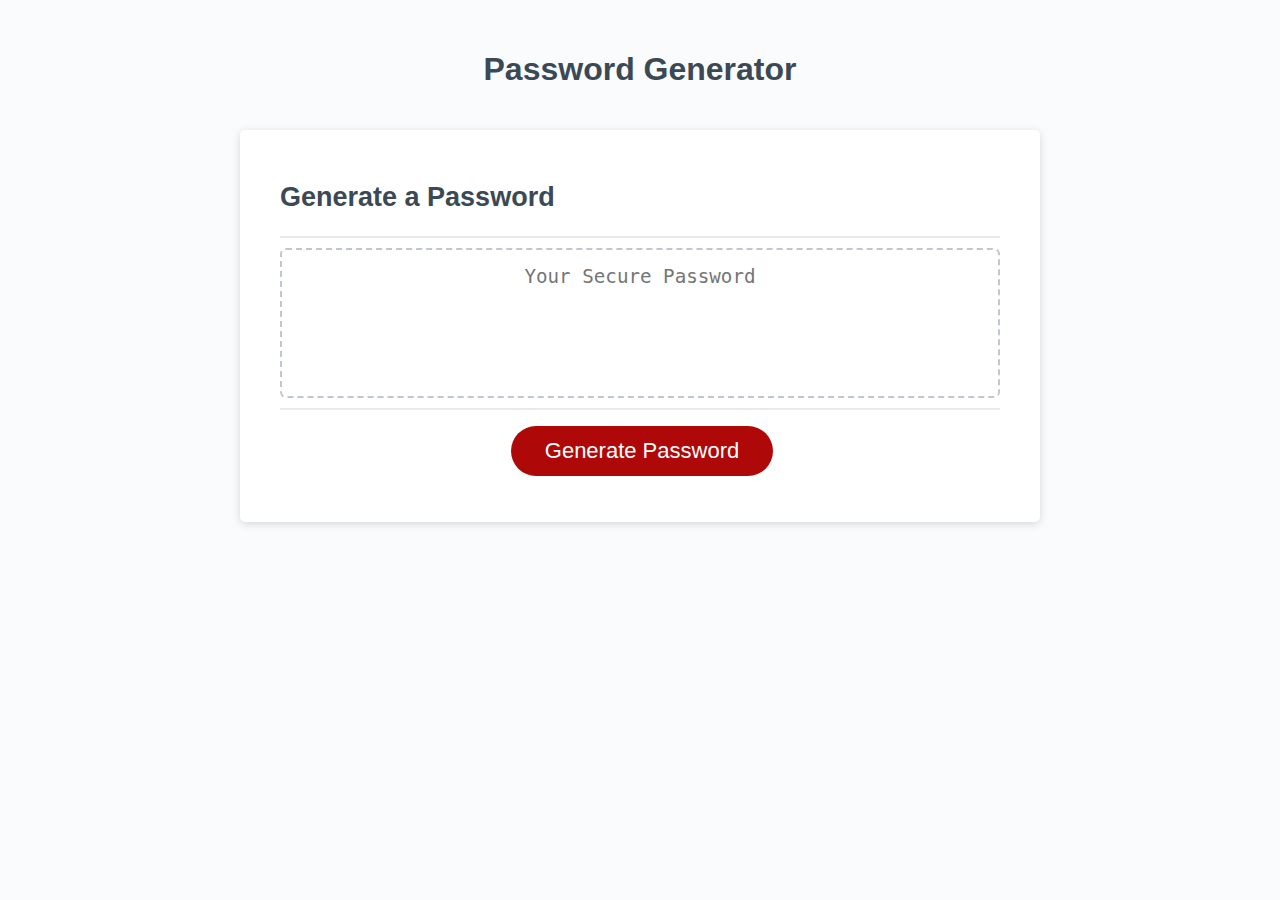
<file: index.html>
<!DOCTYPE html>
<html lang="en">
<!--head element section-->
  <head>
    <meta charset="UTF-8" />
    <meta name="viewport" content="width=device-width, initial-scale=1.0" />
    <meta http-equiv="X-UA-Compatible" content="ie=edge" />
    <title>Password Generator</title>
    <link rel="stylesheet" href="Develop\style.css" />
  </head>
  <!--end head section-->
  <!--body section-->
  <body>
    <div class="wrapper">
      <header>
        <!--Main Header-->
        <h1>Password Generator</h1>
      </header>
      <div class="card">
        <div class="card-header">
          <!--Secondary Header-->
          <h2>Generate a Password</h2>
        </div>
        <div class="card-body">
          <!--main text box for password generation-->
          <textarea
            readonly
            id="password"
            placeholder="Your Secure Password"
            aria-label="Generated Password"
          ></textarea>
        </div>
        <div class="card-footer">
          <!--puts the button to generate the password onto the main html page-->
          <button id="generate" class="btn">Generate Password</button>
        </div>
      </div>
    </div>
    <!--linking the Javascript page to the main html-->
    <script src="Develop\script.js"></script>
  </body>
  <!--end body section-->
</html>
</file>
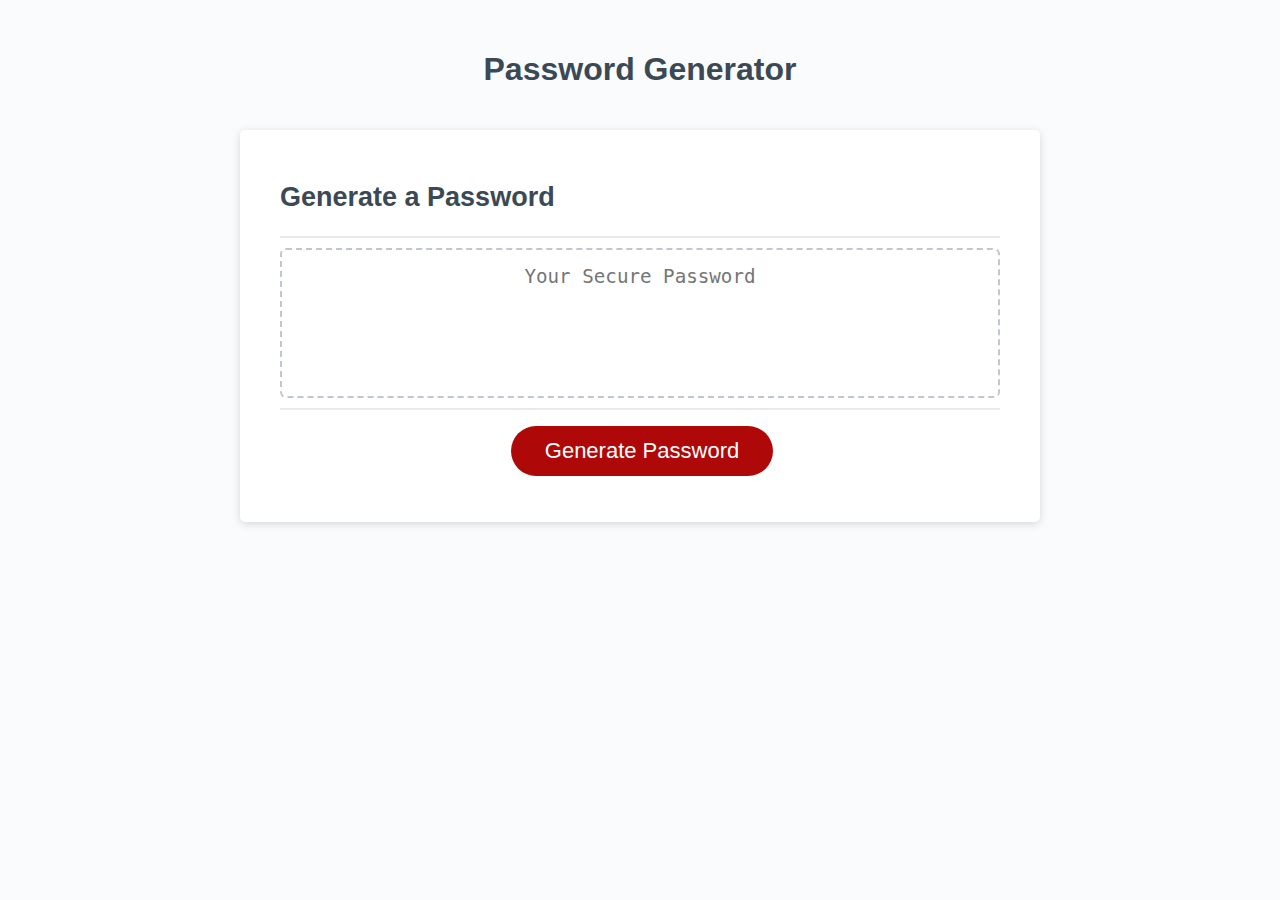
<file: Develop/index.html>
<!DOCTYPE html>
<html lang="en">
<!--head element section-->
  <head>
    <meta charset="UTF-8" />
    <meta name="viewport" content="width=device-width, initial-scale=1.0" />
    <meta http-equiv="X-UA-Compatible" content="ie=edge" />
    <title>Password Generator</title>
    <link rel="stylesheet" href="style.css" />
  </head>
  <!--end head section-->
  <!--body section-->
  <body>
    <div class="wrapper">
      <header>
        <!--Main Header-->
        <h1>Password Generator</h1>
      </header>
      <div class="card">
        <div class="card-header">
          <!--Secondary Header-->
          <h2>Generate a Password</h2>
        </div>
        <div class="card-body">
          <!--main text box for password generation-->
          <textarea
            readonly
            id="password"
            placeholder="Your Secure Password"
            aria-label="Generated Password"
          ></textarea>
        </div>
        <div class="card-footer">
          <!--puts the button to generate the password onto the main html page-->
          <button id="generate" class="btn">Generate Password</button>
        </div>
      </div>
    </div>
    <!--linking the Javascript page to the main html-->
    <script src="script.js"></script>
  </body>
  <!--end body section-->
</html>
</file>
<file: Develop/style.css>
/*Global styling*/
*,
*::before,
*::after {
  box-sizing: border-box;
}
/*End global styling*/

/*Body Styling*/
html,
body,
.wrapper {
  height: 100%;
  margin: 0;
  padding: 0;
}

body {
  font-family: sans-serif;
  background-color: #f9fbfd;
}

.wrapper {
  padding-top: 30px;
  padding-left: 20px;
  padding-right: 20px;
}
/*End body styling*/

/*Header styling*/
header {
  text-align: center;
  padding: 20px;
  padding-top: 0px;
  color: hsl(206, 17%, 28%);
}
/*End header styling*/

/*Card class styling*/
.card {
  background-color: hsl(0, 0%, 100%);
  border-radius: 5px;
  border-width: 1px;
  box-shadow: rgba(0, 0, 0, 0.15) 0px 2px 8px 0px;
  color: hsl(206, 17%, 28%);
  font-size: 18px;
  margin: 0 auto;
  max-width: 800px;
  padding: 30px 40px;
}
/*End Card styling*/

/*Card header styling*/
.card-header::after {
  content: " ";
  display: block;
  width: 100%;
  background: #e7e9eb;
  height: 2px;
}
/*End Card Header styling*/

/*Card Body styling*/
.card-body {
  min-height: 100px;
}
/*End card body styling*/

/*Card footer styling*/
.card-footer {
  text-align: center;
}

.card-footer::before {
  content: " ";
  display: block;
  width: 100%;
  background: #e7e9eb;
  height: 2px;
}

.card-footer::after {
  content: " ";
  display: block;
  clear: both;
}
/*End Card footer styling*/

/*Button stlying*/
.btn {
  border: none;
  background-color: hsl(360, 91%, 36%);
  border-radius: 25px;
  box-shadow: rgba(0, 0, 0, 0.1) 0px 1px 6px 0px rgba(0, 0, 0, 0.2) 0px 1px 1px
    0px;
  color: hsl(0, 0%, 100%);
  display: inline-block;
  font-size: 22px;
  line-height: 22px;
  margin: 16px 16px 16px 20px;
  padding: 14px 34px;
  text-align: center;
  cursor: pointer;
}

button[disabled] {
  cursor: default;
  background: #c0c7cf;
}
/*End button styling*/

/*Float*/
.float-right {
  float: right;
}
/*End Float*/

/*Password id styling*/
#password {
  -webkit-appearance: none;
  -moz-appearance: none;
  appearance: none;
  border: none;
  display: block;
  width: 100%;
  padding-top: 15px;
  padding-left: 15px;
  padding-right: 15px;
  padding-bottom: 85px;
  font-size: 1.2rem;
  text-align: center;
  margin-top: 10px;
  margin-bottom: 10px;
  border: 2px dashed #c0c7cf;
  border-radius: 6px;
  resize: none;
  overflow: hidden;
}
/*end password id styling*/

/*Media Querys*/
@media (max-width: 690px) {
  .btn {
    font-size: 1rem;
    margin: 16px 0px 0px 0px;
    padding: 10px 15px;
  }

  #password {
    font-size: 1rem;
  }
}

@media (max-width: 500px) {
  .btn {
    font-size: 0.8rem;
  }
}
</file>
